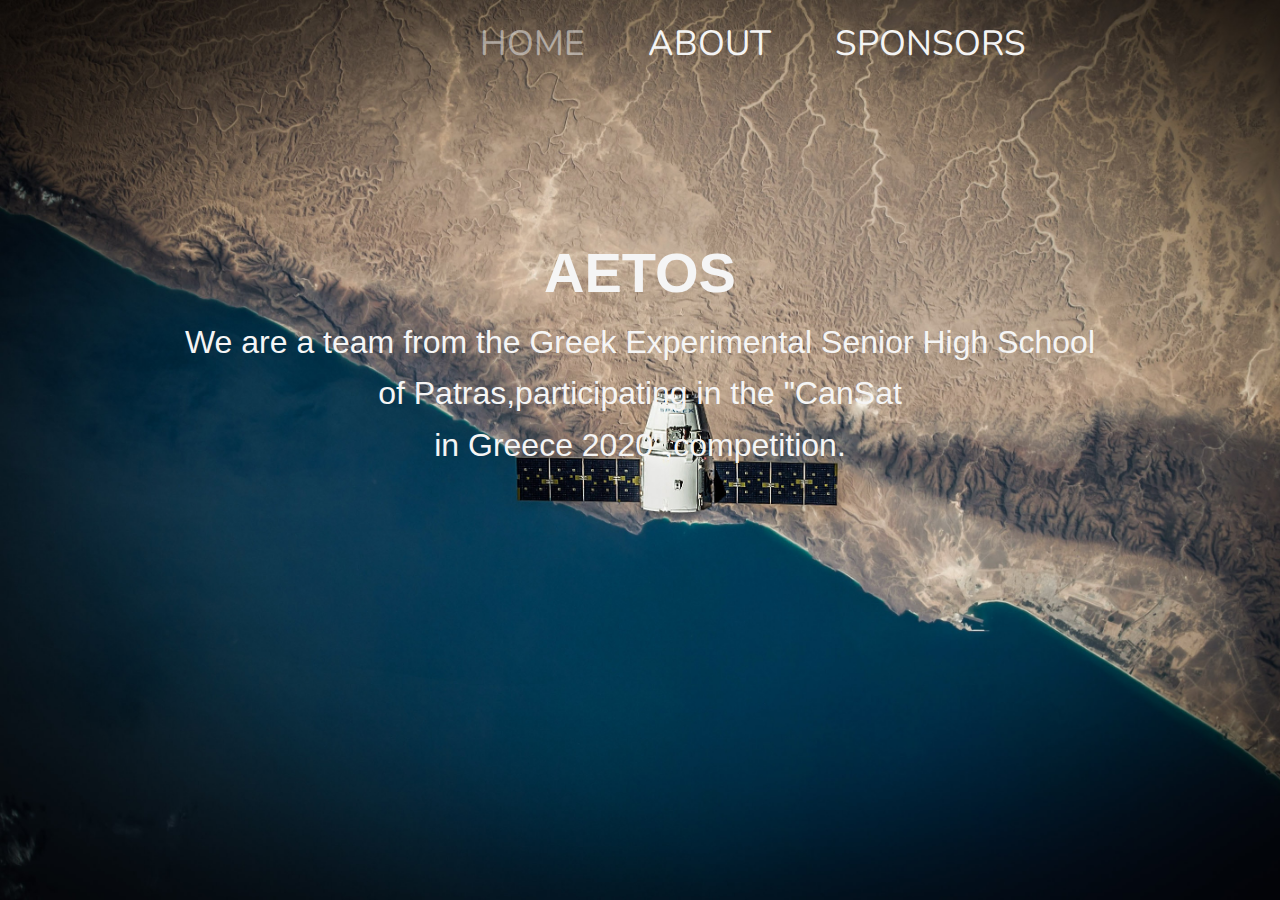
<file: aetos web2/index.html>
<!DOCTYPE html>
<html>
<head>
    <meta charset='utf-8'>
    <meta http-equiv='X-UA-Compatible' content='IE=edge'>
    <title>Aetos </title>
    <meta name='viewport' content='width=device-width, initial-scale=1'>
    <meta name="description" content="CanSat 2020">
    <meta name="keywords" content="Aetos,Aetos 2,CanSat Aetos,Spin,Πειραματικό,Aetos 2020,lyk peir,Ψυρούκης">
    <link rel='stylesheet' type='text/css' media='screen' href='css.css'>
    <link rel="icon" href="aetos-main-logo.png" type="image/x-icon">
    <link href="https://fonts.googleapis.com/css2?family=Nunito&display=swap" rel="stylesheet">
    <script src='js.js'></script>
  

</head>
<body>
 
<div class="container">
  
  <section id="home1">

    <nav class="navbar">
     
        <ul class="home">
          <li class="current"><a href="index.html" >Home</a></li>
          <li><a href="about.html">About</a></li>
          <li><a href="sponsors.html">Sponsors</a></li>
        </ul>
      

        <ul class="lang-home">
          <li class="current"><a href="index.html"><img src="english.png"></a></li>
          <li><a href="index-gr.html"><img src="greek.png"></a></li>
        </ul>
      </nav> 

  
    
      
      <h1>AETOS</h1>
      <p class="lead">We are a team from the Greek Experimental Senior High School<br>
        of Patras,participating in the "CanSat <br>
        in Greece 2020",competition.</p>

    </section>


    <section id="home2">
      <div class="footer">


        <div class="box1">
          <h2>Leader of Aetos</h2>
          <p>Anastasis Panagopoulos</p>
        </div>
        <div class="box1">
         <h2>Supervisor</h2>
         <p>Evaggelia Kounavi</p>
       </div>
        
 
 
      <div class="bigger-box">

     <div class="big-box1">
        <div class="box2">
          <h2>Coding</h2>
          <p>Anastasis Panagopoulos</p>
        </div>
 
        <div class="box3">
          <p>Chris Galanis</p>
          <p>Konstantinos Papagianopoulos</p>
          <p>Christiana Kriki</p>
          <p>Aggeliki Verra</p>
          <p>Athanasios Safridis</p>
          <p>Maria Panagopoulou</p>
          </div>
     </div>
 
         
        <div class="big-box1">
           <div class="box2">
             <h2>Engineering</h2>
             <p>Leonora Solomou</p>
           </div>
    
           <div class="box3">
             <p>Dimitris Blachos</p>
             <p>Kleopatra Giannika</p>
             <p>Ioannis Siokos</p>
             <p>Konstantinos Skoutas</p>
             <p>Dimitra Sotiropoulou</p>
             </div>
         </div>
         

        

         <div class="big-box1">
             <div class="box2">
                 <h2>Marketing</h2>
                 <p> Ermis Efthymiou-Mouzouras</p>
               </div>
        
               <div class="box3">
                 <p>Chris Galanis</p>
                 <p>Marios Chourpiliadis</p>
                 <p>Georgios Sotiropoulos</p>
                 <p>Aggeliki Verra</p>
                 <p>Theofanis Kepenos</p>
                 </div>
         </div>
 
         <div class="big-box1">
                 <div class="box2">
                     <h2> Retrieval</h2>
                     <p>Kleopatra Giannika</p>
                   </div>
            
                   <div class="box3">
                     <p>Christiana Kriki</p>
                     <p>Marianna Kriki</p>
                     <p>Dimitra Sotiropoulou</p>
                     </div>
                    </div>
 
       
 
       
              </div>
              <footer>
                     
              <div class="img">
                  <a href="https://space-innovation.org/" target="_blank"><img src="spin.png"></a>
                 
             
                  <a href="https://cansat.gr/?utm_source=AETOS" target="_blank"><img src="cansat.png"></a>
             
                 
                  <a href="http://www.esa.int/Education/CanSat" target="_blank"><img src="esa.png"></a>
                 </div>
 
                 <div class="social">
                     <a href="https://twitter.com/Aetos_cansat" target="_blank"><img src="twitter.gif"></a>
                     <a href="https://www.instagram.com/aetos_cansat/?hl=el" target="_blank"><img src="insta-final.gif"></a>
                     <a href="https://www.facebook.com/cansataetos/" target="_blank"><img src="facebok-final.gif"></a>
                 </div>
             </footer>
    </section>
   
  </div>

</body>
</file>
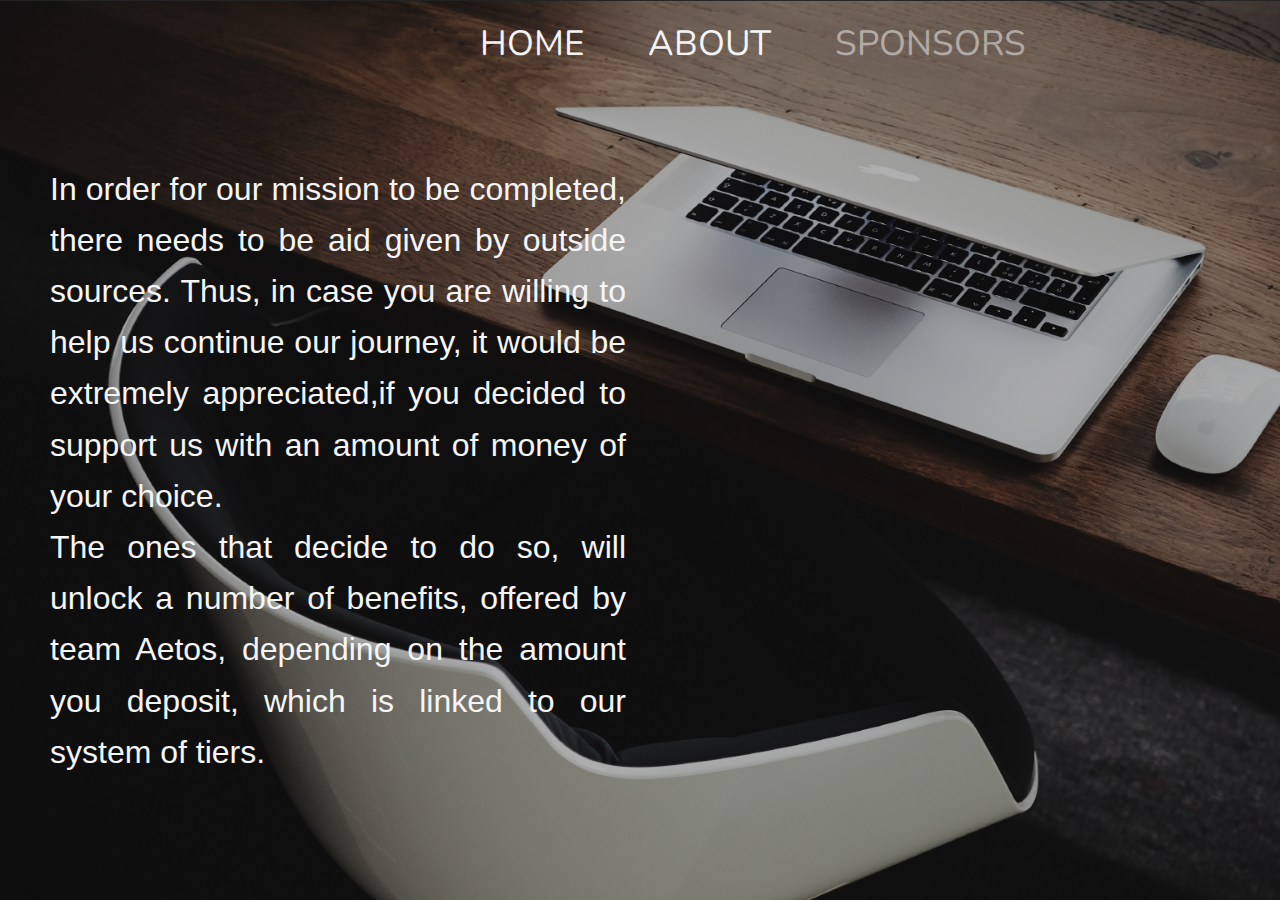
<file: aetos web2/sponsors.html>
<!DOCTYPE html>
<html>
<head>
    <meta charset='utf-8'>
    <meta http-equiv='X-UA-Compatible' content='IE=edge'>
    <title>Aetos </title>
    <meta name='viewport' content='width=device-width, initial-scale=1'>
    <link rel='stylesheet' type='text/css' media='screen' href='css.css'>
    <link href="https://fonts.googleapis.com/css2?family=Nunito&display=swap" rel="stylesheet">
    <link rel="icon" href="aetos-main-logo.png" type="image/x-icon">
    <script src='js.js'></script>
  

</head>
<body>
 
<div class="container">
  
  <section id="sponsors1">
    <nav class="navbar">
        <ul class="sponsors">
          <li><a href="index.html" >Home</a></li>
          <li><a href="about.html">About</a></li>
          <li class="current"><a href="sponsors.html">Sponsors</a></li>
        </ul>
      

        <ul class="lang">
          <li class="current"><a href="sponsors.html"><img src="english.png"></a></li>
          <li><a href="sponsors-gr.html"><img src="greek.png"></a></li>
        </ul>
      </nav> 

      
      <p class="lead">In order for our mission to be completed, there needs to be aid given by outside sources. Thus, in case you are willing to help us continue our journey, it would be extremely appreciated,if you decided to support us with an amount of money of your choice.
        <p class="lead">The ones that decide to do so, will unlock a number of benefits, offered by team Aetos, depending on the amount you deposit, which is linked to our system of tiers.

          
                    
          
                </section>

          <section id="sponsors1-1">
          <h2>Our Sponsors</h2>
             <table>
              <tr>
                <th><img class="bronze"src="bronzebox.png"></th>
                <th><img class="silver"src="silverbox .png"></th>
                <th><img class="gold"src="goldbox.png"></th>
                <th><img class="platinum"src="platinumbox.png"></th>
              </tr>

              <tr>
                 <td></td>
                 <td><a href="https://www.vanillaradio.com/" target="blank"><img class="vanilla" src="vanilla.png"></a></td>
                 <td><a href="http://www.taxipatras.gr/" target="blank"><img class="radio-taxi" src="radio-taxi.png"></a></td>
                <td></td>
                
              
              </tr>
          
              <tr>
                <td></td>
                <td><a href="http://lyk-peir-patras.ach.sch.gr/" target="blank"><img class="peirlyk" src="peirlyk.png"></a></td>
                <td><a href="http://frontistiriodipolo.blogspot.com/" target="blank"><img class="dipolo" src="dipolo.jpg"></a></td>
                <td></td>
              </tr>
          
              <tr>
              <td></td>
              <td></td>
              <td><a href="https://device.gr/" target="blank"><img class="device" src="device.png"></a></td>
              <td></td>
            </tr>
          
            <tr>
              
              <td></td>
              <td></td>
              <td><a href="https://www.xo.gr/profile/profile-910185973/el/" target="blank"><img class="security" src="security.png"></a></td>
              <td></td>

            </tr>

            <tr>
                <td></td>
                <td></td>
                <td><a><img class="ghetto" src="Ghetto.jpg"></a></td>
                <td></td>          
            </tr>
              
              </table>
              </section>
          
              
          <section id="sponsors2">
              <div class="title">
                <h2>Sponsors' Benefits</h2>
                </div>
            
                <div  class="border">
              <table>
                  <tr>
                    <th></th> 
                    <th>Bronze</th>
                    <th>Silver</th>
                    <th>Gold</th>
                    <th>Platinum</th>
                  </tr>
            
            
                  <tr>
                    <td>Your company's name on our site.</td>
                    <td><img src="tick.png"></td>
                    <td><img src="tick.png"></td>
                    <td><img src="tick.png"></td>
                    <td><img src="tick.png"></td>
                  </tr>
            
                  <tr>
                  <td>Your logo on our poster.</td>
                  <td><img src="tick.png"></td>
                  <td><img src="tick.png"></td>
                  <td><img src="tick.png"></td>
                  <td><img src="tick.png"></td>
                </tr>
                  
            
                    
            
            
                  <tr>
            
                    <td>Your company's name on our T-Shirts.</td>
                    <td><img src="tick.png"></td>
                    <td><img src="tick.png"></td>
                    <td><img src="tick.png"></td>
                    <td><img src="tick.png"></td>
                  </tr>
            
            
                  <tr>
            
                    <td>Gratitude posts on our team's social media pages.</td>
                    <td><img src="tick.png"></td>
                    <td><img src="tick.png"></td>
                    <td><img src="tick.png"></td>
                    <td><img src="tick.png"></td>
                  </tr>
            
            
                  <tr>
            
                    <td>Shout outs on the teams's social media pages.</td>
                    <td></td>
                    <td><img src="tick.png"></td>
                    <td><img src="tick.png"></td>
                    <td><img src="tick.png"></td>
                  </tr>
            
                  <tr>
            
                    <td>Product placement or service advertising in photos uploaded on our team's social media pages.</td>
                    <td></td>
                    <td><img src="tick.png"></td>
                    <td><img src="tick.png"></td>
                    <td><img src="tick.png"></td>
                  </tr>
            
                    <td>Your company's name on our Can Sattelite.</td>
                    <td></td>
                    <td></td>
                    <td><img src="tick.png"></td>
                    <td><img src="tick.png"></td>
                  </tr>
                  
                
            
                  <tr>
            
                    <td>Mention of your company  in articles about the team that may be posted/created by major media companies.</td>
                    <td></td>
                    <td></td>
                    <td><img src="tick.png"></td>
                    <td><img src="tick.png"></td>
                  </tr>

                    <tr>
                    <td>Your company's name in center placement on our Can Sattelite. </td>
                    <td></td>
                    <td></td>
                    <td></td>
                    <td><img src="tick.png"></td>
                  </tr>
                  
                   
            
            
                </table>
              </div>
          </section>
          
          
<section id="sponsors3">
 
  <div  class="border">
  <h2>In Need</h2>
    <table>
      <tr>
        <th>Sensors</th>
        <th></th>
        <th> Price (in €)</th>
        <th>Quantity needed</th>
      </tr>
  
  
      <tr>
  
         <td><a href="https://www.adafruit.com/product/746" target="_blank"><img src="s1.jpg"> </a></td>
        <td>Adafruit 746 Ultimate GPS Breakout </td>
        <td>35.40</td>
        <td>1</td>
      </tr>
  
      <tr>
        <td><a href="https://grobotronics.com/arduino-pro-mini-328-5v-16mhz.html" target="_blank"><img src="s2.jpg"></td>
        <td>Arduino Pro Mini 328 </td>
        <td>12.20</td>
        <td>1</td>
      </tr>
      <tr>
       <td><a href="https://shop.pimoroni.com/products/bme680-breakout" target="_blank"><img src="s3.jpg"></td>
        <td> Αισθητήρας Θερμοκρασία/Υγρασίας/Βαρομετρικής Πίεσης I2C</td>
        <td>16.48</td>
        <td>1</td>
      </tr>
      <tr>
        <td><a href="https://www.hellasdigital.gr/electronics/components/buzzer/129.5mm-active-buzzer-5v/" target="_blank"><img src="s4.jpg"></td>
        <td> Active Buzzer 5V</td>
        <td>0.32</td>
        <td>3</td>
    </tr>
  
  

    <tr>
        <td><a href="https://www.hellasdigital.gr/go-create/rc/robotics/accessories/mg90s-metal-gear-servo-for-arduino-micro-tower-pro-360-degrees/" target="_blank"><img src="s5.jpg"></td>
        <td> MG90S Metal Gear Servo 180 Degrees</td>
        <td>4.00</td>
        <td>1</td>
    </tr>
  
    <tr>
        <td><a href="https://www.hellasdigital.gr/electronics/prototyping/modules/sd-card-reader-module-for-arduino/" target="_blank"><img src="s6.jpg"></td>  
        <td>MicroSD card module </td>
        <td>4.35</td>
        <td>3</td>
    </tr>
  
    <tr>
        <td><img src="s7.jpg"></td>
        <td> SD Card 32GB</td>
        <td></td>
        <td>1</td>
    </tr>
  
    <tr>
        <td><a href="https://www.adafruit.com/product/3078" target="_blank"><img src="s8.jpg"></td>
        <td> Adafruit Feather 32u4 RFM95 LoRa Radio</td>
        <td>30.97</td>
        <td>1</td>
    </tr>
  
    <tr>
        <td><a href="https://learn.adafruit.com/adafruit-ccs811-air-quality-sensor/overview" target="_blank"><img src="s9.jpg"></td>
        <td> Adafruit CCS811 Air Quality Sensor</td>
        <td>17.68</td>
        <td>1</td>
    </tr>
  
  
  <tr>
      <td><a href="https://grobotronics.com/altitude-pressure-sensor-mpl3115a2-breakout.html" target="_blank"><img src="s10.jpg"></td>
      <td> MPL3115A2</td>
      <td>17.50</td>
      <td>1</td>
  </tr>
  <tr>
      <td><img src="trip.png"></td>
      <td>Shipping Costs</td>
      <td>≈120</td>
      <td></td>

      
  </tr>
  
    </table>

</section>
          
          
          </div>
          </body>
</file>
<file: aetos web2/css.css>
* {
    margin: 0;
    padding: 0;
  }
  
  body {
    font-family: Segoe UI, sans-serif;
    background: #333;
    color: #fff;
    height: 100vh;
    line-height: 1.6;
    overflow: hidden;
  }

  /*/Scroll Bar/*/
  ::-webkit-scrollbar{
    width:8px;
    background-color:#b9c4cc;
    }
    ::-webkit-scrollbar-thumb{
      border-radius:20px;
      background-color:rgb(0, 0, 0, 0.3);
    }
    ::-webkit-scrollbar-track{
      border-radius:20px;
      background-color:#b9c4cc;
      
    
      }
      
  
  .container {
    width: 100%;
    height: 100%;
    /* CSS Smooth Scroll */
    overflow-y: scroll; 
  }
  

  /* Navbar */
  .navbar {
    position: static;
    top: 0;
    z-index: 1;
    display: flex;
    width: 100%;    
    background:transparent;
  }
  .navbar a {
    font-size: 35px;
    font-family:'Nunito', sans-serif;
  }
 
  .navbar ul {
    display: flex;
    list-style: none;
    width: 100%;
  
  }
  
  .navbar ul li {
    margin: 0 1rem;
    padding: 1rem;
  }
  
  .navbar ul li a {
    text-decoration: none;
    text-transform: uppercase;
    color: #f4f4f4;
  }

  .navbar .current a{
    opacity:50%;
    }
  
  .navbar ul li a:hover {
    filter:opacity(60%);
  }

  /* Navbar-gr */
  .navbar-gr {
    position: static;
    top: 0;
    z-index: 1;
    display: flex;
    width: 100%;    
    background:transparent;
  }
  .navbar-gr a {
    font-size: 30.3px;
  }
 
  .navbar-gr ul {
    display: flex;
    list-style: none;
    width: 100%;
  
  }
  
  .navbar-gr ul li {
    margin: 0 1rem;
    padding: 1rem;
  }
  
  .navbar-gr ul li a {
    text-decoration: none;
    text-transform: uppercase;
    color: #f4f4f4;
  }

  .navbar-gr .current a{
    opacity:50%;
    }
  
  .navbar-gr ul li a:hover {
    filter:opacity(60%);
  }

  /* Navbar home*/
    .home {
      display: flex;
      list-style: none;
      width: 100%;
      margin-left:35%;
      margin-right:15%;
    }

  /* Navbar lang  */
 
   .lang {
    display: flex;
    list-style: none;
    width: 100%;
    margin-right:2%;
  
  }
  
    .lang li {
    margin: 0 1rem;
    padding: 1rem;
  }
  
  
   .lang a img {
    width:90px;
  }




  /*Sections */

  #home1{
    display: flex;
    flex-direction: column;
    align-items: center;
    justify-content:top;
    text-align: center;
    width: 100%;
    height: 100vh;
   
    /* Scroll Snap */
  scroll-snap-align: center;
  }

  .lang-home {
    display: flex;
    list-style: none;
    width: 100%;
    margin-right:2%;
  
  }
  
    .lang-home li {
    margin: 0 1rem;
    padding: 1rem;
  }
  
  
   .lang-home a img {
    width:90px;
  }

/* Home */
  #home1 h1{
    padding-top:10%;
  }


  #home2{
    display: flex;
    flex-direction: column;
    align-items: center;
    justify-content:center;
    text-align: center;
    width: 100%;
    height: 100vh;
       
    /* Scroll Snap */
  scroll-snap-align: center;
  }

  
  section h1 {
    font-size: 4rem;
  }

  .lead {
    font-size: 2rem;
  }
  
  /* Section Images */
  section#home1 {
    padding:0;
    margin:0;
    height:100%;
    width:100%;
    background:url('home1.jpg') 0 0;
    -webkit-background-size:cover;
    background-size:cover;
    background-repeat: no-repeat;
    color:#F5F5F5;
  }
  
  section#home2 {
    padding:0;
    margin:0;
    height:100%;
    width:100%;
    background:url('home2.jpg') 0 0;
    -webkit-background-size:cover;
    background-size:cover;
    background-repeat: no-repeat;
    color:#F5F5F5;
  }
  .footer{
    scroll-snap-align: center;
   }
  .footer .box1{
      display:table-cell;
      width:65%;
      text-align:center;
      vertical-align:text-top;   
      padding-top:10%;
      padding-left:15%;
      

  }

  .footer .box2{
      display:block;
      padding: 10px;
      width:70%;
      text-align:center;
      margin-left:20%;
      

     
     
  }

  .footer .box3{
      display:block;
      padding: 10px;
      width:70%;
      text-align:center;
      margin-left:20%;
     
     
     
  }

  .footer .big-box1{
      display:table-cell;
      padding: 10px;
      text-align:center;
      vertical-align:text-top;
  
  }
  .footer .bigger-box{
      display:block;
      padding: 10px;
      text-align:center;
      
     
  }

  .footer .box1 h2{
 
      font-size:30px;
      color:#ffffff;
      text-align: left;
  }
  .footer .box1 p{
      font-size:20px;
      color:#ffffff;
      text-align: left;
  }

  .footer .box2 h2{
      font-size:30px;
      color:#ffffff;
  }
  .footer .box2,.box3 p{
      font-size:20px;
      color:#ffffff;
      text-align: left;
      
  }




   .footer .img {
       display:inline;
       padding-top:10%;
       margin-left:-10%;
       
      
  }
  .footer .img img{
     height:60px;
     margin-bottom: 1%;
  }

  .footer .img a{
      margin-right:40px;
      margin-top:10%;
  }



.social {
  display:inline;
  padding-right:5%;
}
.social img {
  height:50px;
  width: 50px;
  margin-bottom: 1%;
}

.social a {
float: right;
margin-right:40px;
}




/* Αbout */

/* Navbar about*/
.about {
  display: flex;
  list-style: none;
  width: 100%;
  margin-left:35%;
  margin-right:15%;
}

#about1{
  display: flex;
  flex-direction: column;
  align-items: center;
  justify-content:top;
  text-align: center;
  width: 100%;
  height: 100vh;
 
  /* Scroll Snap */
  scroll-snap-align: center;
}

#about1 h1{
  padding-top:10%;
}





section h1 {
  font-size: 3.5rem;
  
}

.lead {
  font-size: 2rem;
}

/* Section Images */
section#about1 {
  padding:0;
  margin:0;
  height:100%;
  width:100%;
  background:url('about.png') 0 0;
  -webkit-background-size:cover;
  background-size:cover;
  background-repeat: no-repeat;
  color:#F5F5F5;
  
}


/* Commun Boxes */
.commun {
  align-items: left;
  justify-content:left;
  text-align: justify;
  width: 90%;
  height: 100vh;
  padding-top:10%;
}

.commun h2{
  font-size:30px;
}

.commun-box1{
  display:table-cell; 
}

.commun-box1 p{
  font-size:20px;
  font-style:bold;
}

.commun-box2{
  display:table-cell;
  padding-left:40px;
}
.commun-box2 p{
  font-size:20px;

}

/* About2 */
section#about2 {
  padding:0;
  margin:0;
  height:100%;
  width:100%;
  background:url('history1.jpg') 0 0;
  -webkit-background-size:cover;
  background-size:cover;
  background-repeat: no-repeat;
  color:#F5F5F5;
}

#about2{
  display: flex;
  flex-direction: column;
  align-items: center;
  justify-content:top;
  text-align: center;
  width: 100%;
  height: 100vh;
     
    /* Scroll Snap */
    scroll-snap-align: center;
}

.about2{
  padding-right:10%;
  padding-left:10%;
}

#about2 h1{
  font-size: 3.5rem;
  padding-top:20%;
}

#about2 p{
  font-size: 1.5rem;
  text-align:justify;
}


/* Sponsors*/
.sponsors {
  display: flex;
  list-style: none;
  width: 100%;
  margin-left:35%;
  margin-right:15%;
}

#sponsors1{
  display: flex;
  flex-direction: column;
  align-items:left;
  justify-content:top;
  text-align:justify;
  width: 100%;
  height: 100vh;
 
  /* Scroll Snap */
  scroll-snap-align: center;
}

#sponsors1 .lead{
  margin-left:50px;
}


#sponsors1 .lead {
  margin-top:5%;
  margin-bottom:-5%;
  font-size: 2rem;
  width:45%;
  
}

.sp1{
  display:table-cell;
  padding-left:50px;
}

.sp2 {
  display:table-cell;
  align-items:center;
  justify-content:center;
  text-align: left;
  padding-left: 5%;
 
}



.sp2 h2{
  font-size:3.3rem;
}

.sp2 table {
  border-collapse: collapse;
  padding:50px 0;
  margin-left:55%;
  margin-top:-20%;
  width:20%;

}
.sp2 table  th {
  border-collapse: collapse;
  text-align:justify;
  color:#f4f4f4;
  font-size:45px;

}
.sp2 table  td {
  border-collapse: collapse;
  border-bottom: 2px solid #ffffff;
  text-align:justify;
  color:#f4f4f4;
  font-size:35px;

}

.sp2 td a{
  margin-left:20px;
}




section#sponsors1 {
  padding:0;
  margin:0;
  height:100%;
  width:100%;
  background:url('sponsors1.png') 0 0;
  -webkit-background-size:cover;
  background-size:cover;
  background-repeat: no-repeat;
  color:#F5F5F5;
  
}

/*Sponsors 1.1 */
section#sponsors1-1 {
  padding:0;
  margin:0;
  height:100%;
  width:100%;
  background:url('sponsors11.jpg') 0 0;
  -webkit-background-size:cover;
  background-size:cover;
  background-repeat: no-repeat;
  color:#F5F5F5;
  
}

#sponsors1-1 h2{
  font-size:70px;
  text-align:center;
}

#sponsors1-1 table {
  border-collapse: collapse;
  padding:50px 0;
  width:20%;
  margin-left:20%;
}


#sponsors1-1 table  td {
  padding-left: 3%;
}

#sponsors1-1 td .radio-taxi{
  width:85px;
  height:75px;
}

#sponsors1-1 td .dipolo{
  width:80px;
  height:80px;
}
#sponsors1-1  td .device{
  width:150px;
  background-color: #ffffff;
}
#sponsors1-1 td .vanilla{
  width:70px;
  height:70px;
}
#sponsors1-1 td .security{
  width:95px;
  height:85px;
}
#sponsors1-1 td .ghetto{
  width:95px;
  height:85px;
}

#sponsors1-1 td .peirlyk{
  width:80px;
  height:85px;
}
#sponsors1-1  .platinum{
  width:350px;
  height:250px;
}
#sponsors1-1 .gold{
  width:250px;
  height:250px;
  
}
#sponsors1-1 .silver{
  width:250px;
  height:250px;
 
}

#sponsors1-1   .bronze{
  width:250px;
  height:250px;
 
}







/* Sponsors2 */

section#sponsors2 {
  padding:0;
  margin:0;
  height:100%;
  width:100%;
  background:url('sponsors2.png') 0 0;
  -webkit-background-size:cover;
  background-size:cover;
  background-repeat: no-repeat;
  color:#F5F5F5;
}

#sponsors2{
  display: flex;
  flex-direction: column;
  align-items: center;
  justify-content:center;
  text-align: center;
  width: 100%;
  height: 100vh;
     
    /* Scroll Snap */
    scroll-snap-align: center;
}

 .sponsors2 .title{
  height:10%;

}

 .title h2{
  padding-top:10%;
  color: #f4f4f4;
  text-align:center;
  vertical-align:middle;
  font-size:50px;
  

}

table {
  border-collapse: collapse;
  width: 70%;
  padding:50px 0;
  margin-left:15%;

}

 table  td {
  border-collapse: collapse;
  text-align:justify;
  color:#f4f4f4;
  font-size:25px;

}


 table th {
  padding:13px;
  color:#f4f4f4;
  font-size: 35px;
  margin-right:30px;
  text-align:center;
}

 td img{
  margin-left:20%;
  height:50px;
  width:50px;

}


/* Sponsors3 */

section#sponsors3 {
  padding:0;
  margin:0;
  height:100%;
  width:100%;
  background:url('sponsors2.jpg') 0 0;
  -webkit-background-size:cover;
  background-size:cover;
  background-repeat: no-repeat;
  color:#F5F5F5;
}

#sponsors3{
  display: flex;
  flex-direction: center;
  align-items: center;
  justify-content:center;
  text-align: center;
  width: 100%;
  height: 100vh;
     
    /* Scroll Snap */
    scroll-snap-align: center;
}

 #sponsors3 .border h2{

  color: #f4f4f4;
  text-align:center;
  vertical-align:middle;
  font-size:50px;
}

#sponsors3  table {
  border-collapse: collapse;
  width: 100%;
  padding:50px 0;
  margin-left: -4%;

}

#sponsors3 table  td {
  border-collapse: collapse;
  border-top: 1px solid #ffffff;
  text-align:left;
  color:#f4f4f4;
  font-size:25px;
  padding-left: 15px;

}


 #sponsors3 table th {
  padding:13px;
  color:#f4f4f4;
  font-size: 25px;
  margin-right:10px;
  
}

 #sponsors3 td img{
  margin-left:15%;
  margin-top:2%;
  height:55px;
  width:55px;
}

/* Resposible */
/*Phone*/
@media (max-width: 768px){
  
  ::-webkit-scrollbar{
    width:3px;
    background-color:#b9c4cc;
    }
    ::-webkit-scrollbar-thumb{
      border-radius:20px;
      background-color:rgb(0, 0, 0, 0.3);
    }
    ::-webkit-scrollbar-track{
      border-radius:20px;
      background-color:#b9c4cc;
      
    
      }
  /* Navbar */
  .navbar {
    position: static;
    top: 0;
    z-index: 1;
    display: flex;
    width: 100%;    
    background:transparent;
  }
  .navbar a {
    font-size: 9px;
  }
 
  .navbar ul {
    display: flex;
    list-style: none;
    width: 100%;
  
  }
  
  .navbar ul li {
    margin: 0 1rem;
    padding: 1rem;
  }
 

  /* Navbar-gr */
  .navbar-gr a {
    font-size: 7.5px;
  }

  .navbar ul li {
    margin: 0 0.23rem;
    padding: 0.3rem;
  }


  .navbar-gr ul li {
    margin: 0 0.23rem;
    padding: 0.3rem;
  }

  
  .lang {
    display: flex;
    list-style: none;
    width: 100%;
    margin-right:4%;
  
  } 
  
    .lang li {
    margin: 0 0.3rem;
    padding: 0.3rem;
    
  }
  
  
   .lang a img {
    width: 18px;
  }

 


  /* Home */
  .home {
    display: flex;
    list-style: none;
    width: 100%;
    margin-left:24%;
    margin-right:10%;
    margin-top: -102.5%;
  }

  .lang-home {
    display: flex;
    list-style: none;
    width: 100%;
    margin-right:4%;
    margin-top: -102.5%;
   
  }
  .lang-home li {
    margin: 0 0.3rem;
    padding: 0.3rem;
    
  }
  
  
   .lang-home a img {
    width: 18px;
  }

  /* Home1 */
  section#home1 {
    padding:0;
    margin:0;
    height:100%;
    width:100%;
    background:url('home1.jpg') 0 0;
    -webkit-background-size:cover;
    background-size:cover;
    background-repeat: no-repeat;
    background-position: center;
  }
  
  #home1{
    display: flex;
    flex-direction: column;
    align-items: center;
    justify-content:center;
    text-align: center;
    width: 100%;
    height: 100vh;
  }

  section h1 {
    font-size: 1.3rem;
    margin-top:-60%;
  }

  .lead {
    font-size: 0.7rem;
  }
/*/ home2 */
section#home2 {
  padding:0;
  margin:0;
  height:100%;
  width:100%;
  background:url('home2.jpg') 0 0;
  -webkit-background-size:cover;
  background-size:cover;
  background-position: center;
}


.footer{
  scroll-snap-align: center;
 }
.footer .box1{
    display:table-cell;
    width:65%;
    text-align:center;
    vertical-align:text-top;   
    padding-top:10%;
    padding-left:15%;
    

}

.footer .box2{
    display:block;
    padding: 10px;
    width:70%;
    text-align:center;
    margin-left:5%;
    

   
   
}

.footer .box3{
    display:block;
    padding: 10px;
    width:70%;
    text-align:center;
    margin-left:5%;
   
   
   
}

.footer .big-box1{
    display:table-cell;
    padding: 10px;
    text-align:center;
    vertical-align:text-top;

}

 

.footer .bigger-box{
    display:block;
    padding:5px;
    text-align:center;
    
   
}
  .footer .box1 h2{
    font-size:8px;
    color:#ffffff;
    text-align: left;
}
.footer .box1 p{
    font-size:8px;
    color:#ffffff;
    text-align: left;
}

.footer .box2 h2{
    font-size:8px;
    color:#ffffff;
}
.footer .box2,.box3 p{
    font-size:8px;
    color:#ffffff;
    text-align: left;
    
}




 .footer .img {
     display:inline;
     padding-top:10%;
     margin-left:0%;
     
    
}
.footer .img img{
   height:20px;
   margin-bottom: 1%;
}

.footer .img a{
    margin-right:15px;
    margin-top:10%;
}



.social {
display:inline;
padding-right:5%;
}
.social img {
height:15px;
width: 15px;
margin-bottom: 1%;
}

.social a {
float: right;
margin-right:30px;
}



/* About */
.about {
    display: flex;
    list-style: none;
    width: 100%;
    margin-left:24%;
    margin-right:10%;
  }
  
  /* about1 */
  section#about1 {
    padding:0;
    margin:0;
    height:100%;
    width:100%;
    background:url('about.png') 0 0;
    -webkit-background-size:cover;
    background-size:cover;
    background-repeat: no-repeat;
    background-position:left;
  }
  
  #about1{
    display: flex;
    flex-direction: column;
    align-items: center;
    justify-content:center;
    text-align: center;
    width: 100%;
    height: 100vh;
  }

  #about1 h1 {
    font-size: 1.3rem;
    padding-top:100% ;
    
  }

  .lead {
    font-size: 0.7rem;

  }

  .commun {
    align-items: center;
    justify-content:center;
    text-align: left;
    width: 90%;
    height: 90vh;
  
  }
  
  .commun h2{
    font-size:15px;
  }

  .commun-box1 p{
    font-size:10px;
    font-style:bold;
  }
  
  .commun-box2 p{
    font-size:10px;
  }

/*/ about2 */
section#about2 {
  padding:0;
  margin:0;
  height:100%;
  width:100%;
  background:url('history1.jpg') 0 0;
  -webkit-background-size:cover;
  background-size:cover;
  background-position:top;
}

#about2 h1{
  font-size: 2rem;
  padding-top:60%;
}

#about2 p{
  font-size: 1rem;
}

 

/* Sponsors */


.sponsors {
  display: flex;
  list-style: none;
  width: 100%;
  margin-left:24%;
  margin-right:10%;
}

/* Sponsors1 */

#sponsors1{
  display: flex;
  flex-direction: column;
  align-items:left;
  justify-content:top;
  text-align:justify;
  width: 100%;
  height: 100vh;
 
  /* Scroll Snap */
  scroll-snap-align: center;
}

#sponsors1 .lead{
  margin-left:25px;
}


#sponsors1 .lead {
  margin-top:5%;
  margin-bottom:-5%;
  font-size: 0.7rem;
  width:45%;
  
}

.sp1{
  display:table-cell;
  padding-left:50px;
}

.sp2 {
  display:table-cell;
  align-items:center;
  justify-content:center;
  text-align: left;
  padding-left: 5%;
 
}



.sp2 table {
  border-collapse: collapse;
  padding:50px 0;
  margin-left:2%;
  margin-top:5%;
  width:20%;

}
.sp2 table  th {
  border-collapse: collapse;
  text-align:justify;
  color:#f4f4f4;
  font-size:20px;

}
.sp2 table  td {
  border-collapse: collapse;
  border-bottom: 1px solid #ffffff;
  text-align:justify;
  color:#f4f4f4;
  font-size:15px;

}

.sp2 td a{
  margin-left:10px;
}
.sp2 td .radio-taxi{
  width:45px;
  height:35px;
}

.sp2 td .dipolo{
  width:40px;
  height:40px;
}
.sp2 td .device{
  width:65px;
  background-color: #ffffff;
}
.sp2 td .vanilla{
  width:40px;
  height:40px;
}

.sp2 td .security{
  width:40px;
  height:40px;
}

.sp2 td .peirlyk{
  width:40px;
  height:40px;
}
.sp2 h2.platinum{
  color: #7d7d7d;
}
.sp2 h2.gold{
  color:#D4AF37;
}
.sp2 h2.silver{
  color:#A9A9A9;
}

.sp2  h2.bronze{
  color:#b08d57;
}

.sp2 h2{
  font-size:20px;
}

/* sponsors1 */
section#sponsors1 {
  padding:0;
  margin:0;
  height:100%;
  width:100%;
  background:url('sponsors1.png') 0 0;
  -webkit-background-size:cover;
  background-size:cover;
  background-position:top;
  }
  
/* sponsors2 */
section#sponsors2 {
padding:0;
margin:0;
height:100%;
width:100%;
background:url('sponsors2.jpg') 0 0;
-webkit-background-size:cover;
background-size:cover;
background-position:top;
}

.sponsors2 .title{
  height:5%;

}

 .title h2{
  padding-top:20%;
  color: #f4f4f4;
  text-align:center;
  vertical-align:middle;
  font-size:15px;
  

}

table {
  border-collapse: collapse;
  width: 40%;
  padding:20px 0;
  margin-left:10%;

}

 table  td {
  border-collapse: collapse;
  text-align:left;
  color:#f4f4f4;
  font-size:7.35px;
  width:60%;
}


 table th {
  padding:13px;
  color:#f4f4f4;
  font-size:10px;
  margin-right:30px;
  text-align:center;
}

 td img{
  margin-left:20%;
  height: 17px;
  width:  17px;

}

/* Sponsors 3*/

#sponsors3  table {
  border-collapse: collapse;
  width: 100%;
  padding:50px 0;
  margin-top:10%;

}


#sponsors3 .title h2{
  padding-top:20%;
  color: #f4f4f4;
  text-align:center;
  vertical-align:middle;
  font-size:10px;
  
}

#sponsors3  table {
  border-collapse: collapse;
  width: 100%;
  padding:20px 0;
  margin-top:10%;
  margin-left:0.5%;
}

#sponsors3 table  td {
  border-collapse: collapse;
  border-top: 1px solid #ffffff;
  text-align:left;
  color:#f4f4f4;
  font-size:10px;
}


 #sponsors3 table th {
  padding:13px;
  color:#f4f4f4;
  font-size: 10px;
  margin-right:30px;
  text-align:center;
}

 #sponsors3 td img{
  margin-left:10%;
  margin-top:5%;
  height:20px;
  width:20px;
}

/* sponsors3 */
section#sponsors3 {
  padding:0;
  margin:0;
  height:100%;
  width:100%;
  background:url('sponsors2.png') 0 0;
  -webkit-background-size:cover;
  background-size:cover;
  background-position:top;
  }
  
}
</file>
